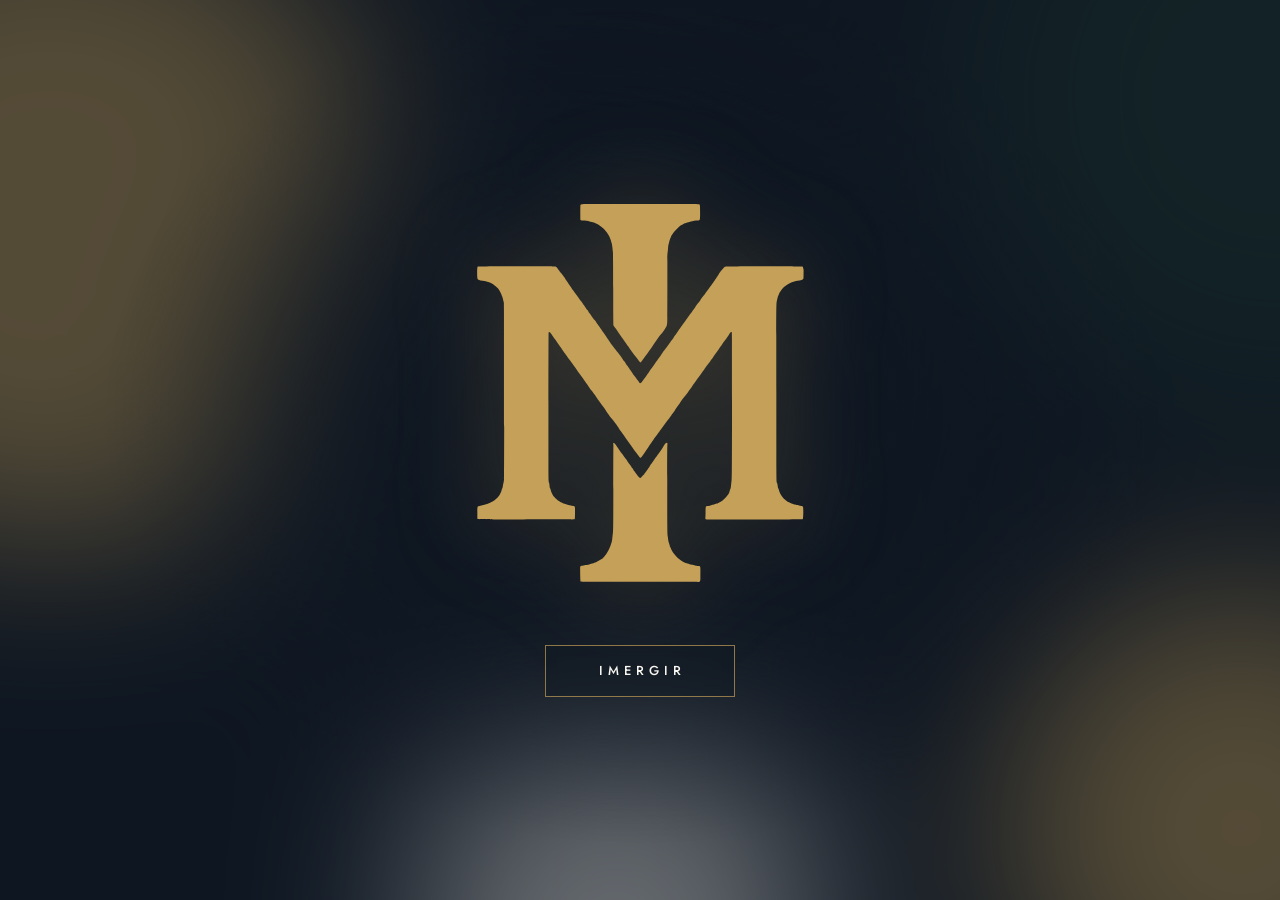
<file: index.html>
<!DOCTYPE html>
<html lang="pt">
<head>
  <meta charset="UTF-8">
  <meta name="viewport" content="width=device-width, initial-scale=1.0">
  <title>Isaías Miguel</title>
  <meta name="description" content="Isaías Miguel — Construir para além do tempo.">
  <meta name="theme-color" content="#0F1722">
  <link rel="icon" href="assets/monograma.svg" type="image/svg+xml">

  <link rel="preconnect" href="https://fonts.googleapis.com">
  <link rel="preconnect" href="https://fonts.gstatic.com" crossorigin>
  <link rel="stylesheet" href="https://fonts.googleapis.com/css2?family=Cormorant+Garamond:ital,wght@0,500;0,600;1,500&family=Jost:wght@400;500&display=swap">
  <link rel="stylesheet" href="css/entrada.css">
</head>
<body class="entrada">

  <!-- Fundo: as quatro cores da paleta, desfocadas e escurecidas -->
  <div class="fundo" aria-hidden="true">
    <span class="mancha mancha--ouro"></span>
    <span class="mancha mancha--verde"></span>
    <span class="mancha mancha--creme"></span>
    <span class="mancha mancha--azul"></span>
    <span class="mancha mancha--ouro-2"></span>
  </div>
  <div class="veu" aria-hidden="true"></div>

  <main class="palco">
    <h1 class="monograma">
      <svg viewBox="0 0 1960 2267" role="img" aria-label="Isaías Miguel">
        <path class="monograma-traco" pathLength="1" d="M1307.0 2266.0C1294.1 2265.6 1134.8 2265.2 953.0 2265.1C659.8 2265.0 622.4 2264.8 621.0 2263.4C619.3 2261.7 617.7 2179.8 619.3 2175.1C620.4 2171.7 622.9 2170.1 627.1 2170.0C629.1 2170.0 633.6 2169.1 637.1 2168.0C640.6 2166.8 649.1 2165.3 656.0 2164.5C664.6 2163.6 671.0 2162.2 676.5 2160.2C680.9 2158.6 687.6 2156.7 691.4 2156.1C695.2 2155.4 700.8 2153.6 703.9 2152.1C707.0 2150.5 711.3 2148.7 713.5 2148.0C715.7 2147.3 718.0 2146.3 718.7 2145.8C719.7 2145.0 725.7 2141.6 742.6 2132.4C756.1 2125.0 771.6 2106.4 787.0 2079.0C789.0 2075.4 791.1 2071.6 791.8 2070.5C795.3 2064.4 802.0 2047.5 803.4 2041.1C804.3 2037.1 806.2 2031.1 807.6 2027.9C809.4 2023.4 810.3 2018.9 811.0 2009.3C811.6 2002.2 812.5 1994.2 813.0 1991.5C817.3 1969.8 817.2 1978.5 817.6 1710.0C817.8 1570.0 818.1 1453.0 818.1 1450.0C818.1 1447.0 817.6 1442.3 817.0 1439.7C814.2 1428.9 827.0 1433.2 833.1 1445.2C834.1 1447.2 836.3 1450.4 837.9 1452.2C839.4 1454.0 841.5 1457.1 842.5 1459.0C843.4 1460.9 846.9 1466.0 850.1 1470.2C853.4 1474.4 857.6 1480.7 859.5 1484.0C861.4 1487.4 865.6 1493.1 868.7 1496.8C871.9 1500.5 875.9 1505.5 877.6 1508.0C884.0 1517.4 892.0 1528.6 894.3 1531.5C895.6 1533.2 899.6 1538.8 903.1 1544.0C906.6 1549.2 912.1 1556.8 915.3 1560.8C918.5 1564.8 921.8 1569.7 922.7 1571.8C923.5 1573.8 927.3 1579.3 931.0 1584.0C934.7 1588.7 938.4 1594.1 939.3 1596.1C940.1 1598.0 942.1 1601.2 943.7 1603.1C945.4 1605.0 949.8 1610.6 953.6 1615.6C960.0 1624.0 967.7 1633.6 973.4 1640.2C977.1 1644.5 981.4 1644.1 985.9 1638.9C987.9 1636.6 992.5 1631.4 996.2 1627.4C1000.0 1623.4 1003.0 1619.7 1003.0 1619.2C1003.0 1618.8 1006.2 1614.6 1010.1 1610.0C1014.0 1605.4 1017.9 1600.2 1018.7 1598.6C1021.1 1593.9 1027.1 1584.9 1030.2 1581.2C1031.7 1579.4 1033.9 1576.0 1035.1 1573.7C1036.3 1571.4 1040.1 1565.7 1043.5 1561.0C1046.9 1556.3 1051.8 1549.3 1054.4 1545.5C1056.9 1541.7 1060.2 1536.8 1061.7 1534.7C1063.3 1532.5 1065.8 1528.9 1067.4 1526.7C1069.0 1524.4 1072.2 1520.2 1074.6 1517.4C1076.9 1514.7 1080.2 1510.1 1081.9 1507.2C1083.6 1504.4 1088.0 1498.1 1091.8 1493.3C1100.4 1482.4 1110.6 1467.6 1114.3 1460.7C1115.8 1457.8 1117.8 1454.4 1118.8 1453.0C1119.8 1451.6 1122.1 1447.8 1123.9 1444.5C1132.1 1429.1 1145.1 1426.7 1142.1 1441.1C1141.1 1446.3 1140.8 1484.2 1141.0 1639.5C1141.3 1953.7 1141.4 1971.8 1144.5 1995.5C1145.3 2001.5 1146.4 2010.5 1146.9 2015.5C1147.6 2022.0 1148.7 2026.3 1150.9 2031.0C1152.6 2034.6 1154.4 2040.9 1155.1 2045.0C1155.8 2050.0 1157.3 2054.5 1159.5 2058.5C1161.3 2061.8 1163.1 2065.9 1163.5 2067.7C1163.8 2069.4 1165.4 2072.7 1167.0 2074.9C1168.6 2077.1 1170.6 2080.5 1171.4 2082.4C1174.9 2090.9 1196.6 2115.9 1210.0 2127.0C1227.5 2141.4 1249.8 2154.0 1262.3 2156.4C1266.2 2157.2 1272.0 2159.0 1275.0 2160.3C1278.1 2161.8 1284.3 2163.3 1289.3 2163.9C1294.1 2164.6 1302.6 2166.4 1308.3 2168.1C1313.9 2169.7 1321.9 2171.3 1326.0 2171.6C1341.4 2172.7 1340.1 2168.3 1339.8 2220.2C1339.4 2272.8 1343.5 2267.1 1307.0 2266.0ZM1386.3 1892.2C1371.5 1891.9 1367.9 1890.1 1369.5 1884.0C1369.9 1882.6 1370.5 1867.0 1370.8 1849.3C1371.6 1811.3 1370.9 1813.4 1382.9 1811.9C1386.9 1811.4 1394.6 1809.7 1400.0 1808.0C1405.4 1806.3 1412.5 1804.5 1415.7 1803.9C1418.8 1803.3 1424.4 1801.5 1427.9 1799.9C1431.4 1798.3 1436.1 1796.7 1438.2 1796.4C1440.3 1796.0 1444.5 1794.3 1447.5 1792.5C1450.5 1790.6 1454.4 1788.7 1456.2 1788.1C1475.8 1781.6 1512.5 1741.5 1514.6 1724.3C1515.0 1721.6 1516.8 1715.9 1518.8 1711.5C1521.8 1704.6 1522.4 1702.1 1523.1 1692.0C1523.5 1685.7 1524.6 1678.0 1525.4 1675.0C1529.6 1660.2 1529.5 1666.3 1529.5 1209.4C1529.5 839.6 1529.3 771.0 1528.1 769.7C1523.8 764.4 1519.9 768.1 1508.0 788.4C1506.6 790.8 1504.2 794.2 1502.7 796.0C1501.2 797.8 1499.0 801.0 1497.9 803.1C1496.9 805.3 1493.3 810.1 1490.0 813.9C1486.8 817.7 1481.5 824.8 1478.4 829.6C1475.2 834.5 1471.4 840.1 1470.0 842.0C1468.6 843.9 1464.0 850.0 1459.9 855.4C1455.8 860.8 1451.6 867.0 1450.5 869.0C1448.6 872.6 1441.5 882.6 1428.1 900.8C1424.5 905.6 1419.0 913.5 1415.9 918.5C1412.7 923.5 1408.7 929.3 1407.0 931.5C1405.4 933.7 1401.8 938.6 1399.0 942.5C1393.0 950.8 1389.0 956.1 1381.5 965.5C1378.5 969.4 1374.8 974.4 1373.2 976.8C1371.7 979.2 1367.8 984.8 1364.5 989.2C1361.2 993.7 1355.3 1001.9 1351.5 1007.5C1347.7 1013.1 1343.0 1019.7 1341.2 1022.1C1339.4 1024.5 1332.9 1033.4 1326.7 1041.9C1320.6 1050.4 1312.8 1060.9 1309.4 1065.4C1302.9 1074.1 1295.2 1085.3 1290.6 1092.8C1289.1 1095.4 1284.7 1101.5 1281.0 1106.5C1277.3 1111.4 1271.5 1119.5 1268.2 1124.5C1264.8 1129.5 1259.3 1136.9 1256.0 1141.0C1252.7 1145.1 1247.9 1151.4 1245.3 1155.0C1242.7 1158.6 1237.9 1164.7 1234.5 1168.5C1228.8 1175.2 1224.9 1180.7 1217.7 1192.7C1214.7 1197.6 1204.3 1212.3 1194.4 1225.5C1192.0 1228.8 1188.6 1234.0 1187.0 1237.0C1185.3 1240.0 1181.7 1245.2 1178.9 1248.5C1176.1 1251.8 1172.9 1256.3 1171.8 1258.5C1170.7 1260.7 1167.2 1265.8 1164.1 1269.8C1161.0 1273.8 1157.1 1279.3 1155.4 1281.9C1153.8 1284.6 1150.6 1288.9 1148.4 1291.6C1143.8 1297.1 1135.1 1308.6 1127.0 1319.9C1124.0 1324.1 1118.6 1331.3 1115.0 1336.0C1111.4 1340.7 1107.3 1346.3 1105.8 1348.6C1104.4 1350.9 1099.2 1357.8 1094.3 1364.0C1089.5 1370.2 1084.3 1377.2 1082.8 1379.6C1079.7 1384.5 1074.5 1391.4 1067.0 1400.5C1064.3 1403.8 1060.7 1409.1 1059.0 1412.2C1057.3 1415.4 1055.5 1418.2 1055.0 1418.5C1053.8 1419.2 1035.0 1447.1 1028.4 1458.0C1026.8 1460.5 1024.2 1464.3 1022.4 1466.5C1020.7 1468.7 1014.7 1477.2 1009.1 1485.5C978.6 1530.6 982.5 1528.8 965.2 1505.6C959.8 1498.4 952.7 1488.9 949.5 1484.6C943.0 1476.1 935.9 1466.1 926.6 1452.2C923.3 1447.4 919.4 1442.1 918.0 1440.4C916.5 1438.7 912.8 1433.5 909.6 1428.9C906.5 1424.3 902.1 1418.2 899.9 1415.5C895.7 1410.3 883.7 1392.9 876.0 1381.0C873.5 1377.2 867.6 1369.0 862.9 1362.8C858.2 1356.6 853.0 1349.2 851.4 1346.3C847.1 1338.7 837.4 1324.9 827.4 1312.3C822.5 1306.2 814.7 1296.1 810.0 1290.0C805.3 1283.8 798.6 1275.3 795.0 1271.1C791.4 1266.9 786.7 1260.6 784.5 1257.2C772.9 1239.0 770.2 1234.8 765.0 1227.0C755.0 1211.9 744.7 1197.7 738.3 1189.8C734.8 1185.5 729.4 1178.3 726.2 1173.7C723.1 1169.2 719.3 1163.7 717.7 1161.5C716.2 1159.3 712.9 1154.3 710.3 1150.5C707.8 1146.7 704.3 1141.9 702.6 1139.8C700.9 1137.8 697.5 1133.1 695.0 1129.4C692.5 1125.7 688.9 1120.9 686.9 1118.6C683.4 1114.7 679.5 1109.2 665.2 1088.0C661.7 1082.8 658.0 1077.6 656.9 1076.5C655.9 1075.4 651.6 1069.4 647.3 1063.3C638.1 1050.3 625.1 1032.0 619.7 1024.7C617.6 1021.8 614.2 1017.0 612.2 1014.0C610.1 1011.0 606.0 1005.1 602.9 1001.0C599.9 996.9 595.0 989.7 592.0 985.0C586.7 976.7 560.2 940.7 548.8 926.2C545.7 922.2 541.0 915.9 538.6 912.2C531.5 901.7 530.9 900.8 526.5 895.0C524.2 892.0 516.5 881.0 509.5 870.5C502.5 860.0 494.6 848.8 492.0 845.5C489.4 842.2 485.5 836.7 483.4 833.4C476.5 822.5 471.8 815.6 466.5 809.0C463.7 805.4 458.4 798.0 454.7 792.5C438.7 768.6 432.6 763.4 429.4 771.3C428.9 772.6 428.5 951.8 428.5 1207.0C428.5 1660.6 428.4 1654.9 432.6 1671.5C433.5 1674.8 434.5 1682.5 435.0 1688.5C435.9 1700.5 436.3 1701.8 439.7 1707.1C441.1 1709.2 442.3 1713.0 442.7 1716.1C443.6 1724.5 456.8 1750.5 462.9 1756.0C463.9 1756.8 466.6 1759.9 469.0 1762.9C474.9 1770.1 497.1 1786.5 502.9 1788.0C505.4 1788.6 509.9 1790.7 513.0 1792.6C516.0 1794.5 519.2 1796.0 520.0 1796.0C520.8 1796.0 525.3 1797.6 530.0 1799.5C534.7 1801.5 542.5 1803.7 547.5 1804.5C552.5 1805.3 559.5 1807.0 563.1 1808.4C566.6 1809.7 572.6 1811.1 576.4 1811.5C588.8 1812.9 588.2 1810.8 587.8 1852.5C587.5 1884.6 587.3 1888.2 585.7 1889.8C583.9 1891.5 576.4 1891.8 551.0 1891.2C548.0 1891.2 424.3 1891.3 276.2 1891.6C6.9 1892.0 6.9 1892.0 4.5 1889.6C2.0 1887.1 2.0 1887.1 2.0 1854.0C2.0 1812.4 1.7 1813.4 14.9 1811.0C18.4 1810.4 23.4 1809.0 26.1 1808.0C28.7 1806.9 34.7 1805.4 39.3 1804.6C49.3 1802.9 72.8 1795.2 79.1 1791.5C81.5 1790.2 85.1 1788.5 86.9 1787.9C93.4 1785.7 111.3 1772.0 123.8 1759.8C130.1 1753.6 136.8 1743.8 139.7 1736.7C141.1 1733.3 143.0 1729.1 144.1 1727.4C145.1 1725.7 146.5 1721.9 147.1 1718.9C147.7 1715.9 149.5 1710.5 151.1 1706.9C153.0 1702.5 154.3 1697.1 155.0 1690.9C155.6 1685.7 157.2 1677.9 158.6 1673.5C160.5 1667.4 161.4 1661.8 162.1 1650.0C163.9 1620.2 162.7 598.6 160.9 591.5C160.0 588.2 157.9 579.6 156.2 572.4C154.5 565.1 152.3 557.5 151.2 555.4C150.1 553.2 148.7 549.5 148.0 547.0C146.6 541.8 138.7 524.9 135.5 520.5C134.4 518.9 132.2 515.4 130.8 512.9C124.9 502.7 101.9 483.6 85.5 475.2C82.2 473.6 78.1 471.5 76.4 470.6C74.7 469.7 70.6 468.5 67.4 467.9C64.1 467.3 57.7 465.5 53.0 464.0C48.1 462.4 39.9 460.7 34.0 460.0C14.0 457.9 5.9 455.1 3.5 449.7C-0.2 441.0 -0.2 380.8 3.5 375.7C5.1 373.5 467.2 373.0 471.4 375.2C475.4 377.3 479.5 381.3 483.5 387.0C485.7 390.2 491.1 397.2 495.4 402.6C499.8 408.0 505.0 414.7 506.9 417.5C508.9 420.4 512.9 425.5 515.8 428.9C518.6 432.3 521.7 436.5 522.6 438.3C523.6 440.1 527.3 445.8 531.0 451.0C534.7 456.2 538.9 462.8 540.4 465.5C544.0 472.3 556.2 489.7 559.4 492.7C560.8 494.0 562.9 496.8 564.0 499.0C566.8 504.4 577.5 519.7 581.5 524.0C583.3 525.9 585.8 529.5 587.0 532.0C588.3 534.5 591.6 539.2 594.5 542.5C597.4 545.8 601.4 551.2 603.5 554.4C607.1 560.3 614.6 570.3 625.8 584.8C628.9 588.8 632.7 594.1 634.1 596.6C635.6 599.1 637.9 602.3 639.2 603.8C640.6 605.3 644.4 610.5 647.6 615.5C653.5 624.6 657.2 629.7 662.3 635.9C663.9 637.8 666.0 641.1 667.0 643.4C668.0 645.7 671.7 651.1 675.2 655.5C678.7 659.9 682.9 665.6 684.6 668.2C688.4 674.4 698.9 688.3 706.8 697.7C710.2 701.8 714.0 707.0 715.2 709.3C716.3 711.6 718.4 714.9 719.9 716.6C723.0 720.2 727.3 726.3 735.1 738.0C738.2 742.7 741.4 747.1 742.4 747.9C743.3 748.6 746.1 752.8 748.7 757.1C751.3 761.5 755.1 767.0 757.1 769.5C760.7 773.9 774.4 793.6 778.4 800.3C779.5 802.1 783.4 807.8 787.0 813.0C790.7 818.2 795.1 825.0 796.9 828.0C800.8 834.6 814.4 852.9 825.2 866.1C847.2 892.8 857.1 905.5 859.0 909.0C859.7 910.3 863.4 915.6 867.2 920.8C871.0 925.9 874.5 931.1 875.0 932.3C875.4 933.5 879.0 938.5 883.0 943.5C886.9 948.4 890.6 953.3 891.2 954.5C893.1 958.0 901.1 969.9 902.1 970.5C902.6 970.9 906.8 976.8 911.4 983.8C916.1 990.8 921.5 998.8 923.5 1001.5C925.5 1004.2 928.3 1008.3 929.7 1010.5C937.0 1021.6 940.7 1026.9 944.3 1031.0C946.4 1033.4 950.2 1038.6 952.8 1042.5C955.3 1046.3 960.2 1052.9 963.6 1057.0C967.0 1061.1 970.7 1066.4 971.9 1068.7C977.0 1078.9 981.7 1077.7 991.6 1063.5C994.3 1059.7 998.3 1054.2 1000.5 1051.3C1008.6 1040.9 1032.9 1006.0 1035.4 1001.2C1037.3 997.6 1048.1 982.6 1058.3 969.5C1061.8 965.1 1067.7 956.7 1071.4 950.8C1075.2 944.8 1078.7 940.0 1079.1 940.0C1079.6 940.0 1081.1 937.9 1082.6 935.2C1085.0 931.1 1092.9 920.0 1102.0 908.0C1103.5 906.1 1105.5 902.9 1106.5 901.0C1107.5 899.1 1109.7 895.7 1111.5 893.5C1113.3 891.3 1116.0 887.5 1117.5 885.0C1119.1 882.5 1122.3 878.3 1124.7 875.6C1127.2 872.8 1130.0 868.9 1131.1 866.9C1132.1 864.8 1135.6 860.4 1138.7 856.9C1144.7 850.5 1146.6 847.9 1156.7 832.7C1159.9 827.9 1165.8 819.6 1169.8 814.2C1173.9 808.9 1178.2 802.5 1179.5 800.0C1180.7 797.5 1184.1 792.6 1187.0 789.0C1189.9 785.4 1193.0 780.9 1194.0 778.9C1195.0 777.0 1198.9 771.6 1202.5 766.9C1206.2 762.3 1210.0 756.6 1211.0 754.4C1212.0 752.1 1213.3 749.9 1213.9 749.5C1214.5 749.2 1217.3 745.6 1220.0 741.7C1222.8 737.7 1227.1 731.7 1229.8 728.4C1232.4 725.0 1236.7 719.1 1239.3 715.4C1242.0 711.6 1246.9 704.7 1250.3 700.1C1258.1 689.5 1268.5 674.6 1274.6 665.5C1277.2 661.6 1281.4 656.0 1284.0 653.0C1286.6 650.0 1289.5 645.9 1290.5 644.0C1291.4 642.1 1294.8 637.4 1298.0 633.5C1301.1 629.6 1306.0 622.9 1308.8 618.5C1314.9 608.9 1316.7 606.3 1326.5 594.0C1330.7 588.8 1336.1 581.6 1338.6 578.0C1345.9 567.4 1349.5 562.4 1358.2 550.8C1362.8 544.8 1368.0 537.5 1369.8 534.7C1371.6 531.8 1375.6 526.4 1378.8 522.5C1382.0 518.6 1386.1 513.5 1387.8 511.0C1391.1 506.4 1397.0 498.4 1407.5 484.0C1410.8 479.5 1414.8 473.9 1416.5 471.4C1418.2 469.0 1422.5 462.8 1426.1 457.7C1429.8 452.7 1433.7 446.5 1434.9 444.2C1436.1 441.8 1439.4 436.6 1442.3 432.7C1445.1 428.7 1449.0 422.7 1450.9 419.4C1457.0 408.8 1479.5 381.7 1486.3 376.6C1489.4 374.3 1849.2 373.0 1911.0 375.1C1928.3 375.7 1938.7 375.6 1943.3 374.9C1951.7 373.6 1954.6 374.9 1955.5 380.7C1955.9 382.8 1956.8 386.6 1957.7 389.2C1958.5 391.8 1959.1 395.4 1959.0 397.2C1959.0 399.0 1958.8 411.3 1958.6 424.4C1958.4 448.3 1958.4 448.3 1955.2 450.9C1950.4 455.0 1936.4 459.1 1923.9 460.1C1918.0 460.6 1911.2 461.7 1908.8 462.6C1906.4 463.5 1901.3 465.1 1897.5 466.2C1887.9 469.0 1863.6 481.1 1857.5 486.1C1854.8 488.3 1851.3 490.8 1849.7 491.7C1839.0 497.2 1815.7 526.3 1811.4 539.5C1810.5 542.2 1808.5 547.0 1806.9 550.1C1805.4 553.1 1803.9 557.4 1803.5 559.6C1803.1 561.7 1801.5 568.7 1799.9 575.0C1794.5 596.4 1794.7 572.5 1795.3 1127.5C1795.9 1666.0 1795.8 1658.9 1800.1 1673.3C1801.2 1677.1 1802.6 1684.1 1803.1 1688.8C1804.3 1699.6 1804.8 1701.4 1807.5 1707.0C1808.7 1709.5 1810.3 1713.9 1810.9 1716.7C1814.3 1733.1 1832.5 1761.4 1846.5 1772.1C1849.2 1774.3 1854.2 1778.2 1857.5 1781.0C1860.8 1783.7 1865.1 1786.4 1867.0 1787.1C1868.9 1787.7 1873.4 1789.9 1877.0 1792.0C1880.6 1794.1 1885.0 1796.1 1886.9 1796.5C1888.7 1796.9 1892.8 1798.3 1895.9 1799.7C1899.0 1801.1 1906.5 1803.1 1912.5 1804.2C1918.5 1805.2 1927.5 1807.2 1932.5 1808.5C1937.5 1809.9 1942.8 1811.0 1944.3 1811.0C1949.2 1811.0 1954.0 1813.7 1955.4 1817.2C1958.1 1823.7 1957.1 1886.4 1954.2 1889.2C1951.9 1891.5 1951.9 1891.5 1701.2 1891.7C1563.3 1891.9 1439.0 1892.1 1425.0 1892.2C1411.0 1892.4 1393.6 1892.4 1386.3 1892.2ZM979.0 949.3C976.5 948.4 973.9 945.7 970.4 940.5C965.9 933.7 960.7 926.7 953.5 917.8C942.9 904.6 920.9 874.9 915.4 866.6C913.6 863.8 909.6 857.9 906.5 853.5C903.4 849.1 897.5 840.5 893.4 834.5C883.3 819.4 873.6 805.8 866.7 796.9C860.4 788.8 851.7 776.2 841.2 760.2C837.5 754.5 831.2 745.6 827.3 740.5C823.3 735.4 819.5 729.9 818.8 728.3C817.8 726.1 817.4 678.8 816.9 511.5C816.5 361.2 816.0 295.0 815.2 289.0C814.6 284.3 813.1 271.7 812.0 261.0C810.5 247.3 809.2 239.4 807.5 234.5C806.1 230.7 804.3 224.4 803.5 220.7C802.6 217.0 800.7 211.1 799.1 207.7C797.5 204.3 795.9 200.4 795.5 199.0C794.6 195.7 788.2 184.8 780.1 172.5C759.8 141.7 722.0 115.1 688.5 107.9C683.5 106.8 677.5 105.3 675.0 104.5C667.2 102.0 645.5 99.0 635.2 99.0C624.6 99.0 620.1 97.0 619.9 92.3C619.3 78.7 619.6 7.0 620.4 5.5C622.1 1.8 624.3 1.1 634.0 0.9C656.4 0.4 1313.2 0.8 1320.5 1.3C1324.9 1.6 1329.3 1.9 1330.3 1.9C1337.6 2.3 1338.0 4.5 1338.0 50.0C1338.0 100.5 1338.5 99.0 1322.8 99.0C1313.2 99.0 1291.4 102.6 1283.5 105.4C1279.7 106.8 1275.4 108.0 1274.1 108.0C1272.8 108.0 1267.2 109.5 1261.6 111.4C1256.0 113.3 1249.5 115.4 1247.0 116.0C1244.5 116.6 1240.5 118.4 1238.0 119.8C1235.5 121.3 1231.8 123.2 1229.7 124.2C1209.8 133.3 1169.3 177.9 1162.9 197.8C1162.3 199.8 1160.3 204.7 1158.5 208.5C1156.7 212.3 1154.8 218.5 1154.1 222.2C1153.5 225.9 1151.6 233.2 1150.0 238.4C1147.6 246.2 1146.9 251.1 1146.0 264.3C1145.5 273.2 1144.6 282.0 1144.1 283.8C1142.9 288.0 1140.7 322.7 1141.5 324.0C1142.3 325.3 1142.3 641.0 1141.5 685.0C1140.7 728.9 1140.6 729.0 1127.0 749.0C1125.4 751.5 1121.2 757.7 1117.8 762.8C1114.4 767.9 1108.6 775.4 1104.9 779.4C1096.1 789.2 1085.0 803.9 1073.5 821.3C1068.3 829.1 1061.4 839.3 1058.3 843.9C1055.1 848.5 1051.5 854.0 1050.3 856.2C1049.1 858.3 1046.0 862.8 1043.3 866.2C1040.7 869.6 1036.9 874.7 1035.0 877.5C1033.1 880.4 1029.0 886.5 1025.9 891.1C1018.8 901.7 1005.9 919.1 1000.8 925.0C998.7 927.5 995.9 931.1 994.7 933.1C987.6 944.8 982.9 950.4 980.8 949.9C980.6 949.9 979.8 949.6 979.0 949.3Z"/>
        <path class="monograma-corpo" d="M1307.0 2266.0C1294.1 2265.6 1134.8 2265.2 953.0 2265.1C659.8 2265.0 622.4 2264.8 621.0 2263.4C619.3 2261.7 617.7 2179.8 619.3 2175.1C620.4 2171.7 622.9 2170.1 627.1 2170.0C629.1 2170.0 633.6 2169.1 637.1 2168.0C640.6 2166.8 649.1 2165.3 656.0 2164.5C664.6 2163.6 671.0 2162.2 676.5 2160.2C680.9 2158.6 687.6 2156.7 691.4 2156.1C695.2 2155.4 700.8 2153.6 703.9 2152.1C707.0 2150.5 711.3 2148.7 713.5 2148.0C715.7 2147.3 718.0 2146.3 718.7 2145.8C719.7 2145.0 725.7 2141.6 742.6 2132.4C756.1 2125.0 771.6 2106.4 787.0 2079.0C789.0 2075.4 791.1 2071.6 791.8 2070.5C795.3 2064.4 802.0 2047.5 803.4 2041.1C804.3 2037.1 806.2 2031.1 807.6 2027.9C809.4 2023.4 810.3 2018.9 811.0 2009.3C811.6 2002.2 812.5 1994.2 813.0 1991.5C817.3 1969.8 817.2 1978.5 817.6 1710.0C817.8 1570.0 818.1 1453.0 818.1 1450.0C818.1 1447.0 817.6 1442.3 817.0 1439.7C814.2 1428.9 827.0 1433.2 833.1 1445.2C834.1 1447.2 836.3 1450.4 837.9 1452.2C839.4 1454.0 841.5 1457.1 842.5 1459.0C843.4 1460.9 846.9 1466.0 850.1 1470.2C853.4 1474.4 857.6 1480.7 859.5 1484.0C861.4 1487.4 865.6 1493.1 868.7 1496.8C871.9 1500.5 875.9 1505.5 877.6 1508.0C884.0 1517.4 892.0 1528.6 894.3 1531.5C895.6 1533.2 899.6 1538.8 903.1 1544.0C906.6 1549.2 912.1 1556.8 915.3 1560.8C918.5 1564.8 921.8 1569.7 922.7 1571.8C923.5 1573.8 927.3 1579.3 931.0 1584.0C934.7 1588.7 938.4 1594.1 939.3 1596.1C940.1 1598.0 942.1 1601.2 943.7 1603.1C945.4 1605.0 949.8 1610.6 953.6 1615.6C960.0 1624.0 967.7 1633.6 973.4 1640.2C977.1 1644.5 981.4 1644.1 985.9 1638.9C987.9 1636.6 992.5 1631.4 996.2 1627.4C1000.0 1623.4 1003.0 1619.7 1003.0 1619.2C1003.0 1618.8 1006.2 1614.6 1010.1 1610.0C1014.0 1605.4 1017.9 1600.2 1018.7 1598.6C1021.1 1593.9 1027.1 1584.9 1030.2 1581.2C1031.7 1579.4 1033.9 1576.0 1035.1 1573.7C1036.3 1571.4 1040.1 1565.7 1043.5 1561.0C1046.9 1556.3 1051.8 1549.3 1054.4 1545.5C1056.9 1541.7 1060.2 1536.8 1061.7 1534.7C1063.3 1532.5 1065.8 1528.9 1067.4 1526.7C1069.0 1524.4 1072.2 1520.2 1074.6 1517.4C1076.9 1514.7 1080.2 1510.1 1081.9 1507.2C1083.6 1504.4 1088.0 1498.1 1091.8 1493.3C1100.4 1482.4 1110.6 1467.6 1114.3 1460.7C1115.8 1457.8 1117.8 1454.4 1118.8 1453.0C1119.8 1451.6 1122.1 1447.8 1123.9 1444.5C1132.1 1429.1 1145.1 1426.7 1142.1 1441.1C1141.1 1446.3 1140.8 1484.2 1141.0 1639.5C1141.3 1953.7 1141.4 1971.8 1144.5 1995.5C1145.3 2001.5 1146.4 2010.5 1146.9 2015.5C1147.6 2022.0 1148.7 2026.3 1150.9 2031.0C1152.6 2034.6 1154.4 2040.9 1155.1 2045.0C1155.8 2050.0 1157.3 2054.5 1159.5 2058.5C1161.3 2061.8 1163.1 2065.9 1163.5 2067.7C1163.8 2069.4 1165.4 2072.7 1167.0 2074.9C1168.6 2077.1 1170.6 2080.5 1171.4 2082.4C1174.9 2090.9 1196.6 2115.9 1210.0 2127.0C1227.5 2141.4 1249.8 2154.0 1262.3 2156.4C1266.2 2157.2 1272.0 2159.0 1275.0 2160.3C1278.1 2161.8 1284.3 2163.3 1289.3 2163.9C1294.1 2164.6 1302.6 2166.4 1308.3 2168.1C1313.9 2169.7 1321.9 2171.3 1326.0 2171.6C1341.4 2172.7 1340.1 2168.3 1339.8 2220.2C1339.4 2272.8 1343.5 2267.1 1307.0 2266.0ZM1386.3 1892.2C1371.5 1891.9 1367.9 1890.1 1369.5 1884.0C1369.9 1882.6 1370.5 1867.0 1370.8 1849.3C1371.6 1811.3 1370.9 1813.4 1382.9 1811.9C1386.9 1811.4 1394.6 1809.7 1400.0 1808.0C1405.4 1806.3 1412.5 1804.5 1415.7 1803.9C1418.8 1803.3 1424.4 1801.5 1427.9 1799.9C1431.4 1798.3 1436.1 1796.7 1438.2 1796.4C1440.3 1796.0 1444.5 1794.3 1447.5 1792.5C1450.5 1790.6 1454.4 1788.7 1456.2 1788.1C1475.8 1781.6 1512.5 1741.5 1514.6 1724.3C1515.0 1721.6 1516.8 1715.9 1518.8 1711.5C1521.8 1704.6 1522.4 1702.1 1523.1 1692.0C1523.5 1685.7 1524.6 1678.0 1525.4 1675.0C1529.6 1660.2 1529.5 1666.3 1529.5 1209.4C1529.5 839.6 1529.3 771.0 1528.1 769.7C1523.8 764.4 1519.9 768.1 1508.0 788.4C1506.6 790.8 1504.2 794.2 1502.7 796.0C1501.2 797.8 1499.0 801.0 1497.9 803.1C1496.9 805.3 1493.3 810.1 1490.0 813.9C1486.8 817.7 1481.5 824.8 1478.4 829.6C1475.2 834.5 1471.4 840.1 1470.0 842.0C1468.6 843.9 1464.0 850.0 1459.9 855.4C1455.8 860.8 1451.6 867.0 1450.5 869.0C1448.6 872.6 1441.5 882.6 1428.1 900.8C1424.5 905.6 1419.0 913.5 1415.9 918.5C1412.7 923.5 1408.7 929.3 1407.0 931.5C1405.4 933.7 1401.8 938.6 1399.0 942.5C1393.0 950.8 1389.0 956.1 1381.5 965.5C1378.5 969.4 1374.8 974.4 1373.2 976.8C1371.7 979.2 1367.8 984.8 1364.5 989.2C1361.2 993.7 1355.3 1001.9 1351.5 1007.5C1347.7 1013.1 1343.0 1019.7 1341.2 1022.1C1339.4 1024.5 1332.9 1033.4 1326.7 1041.9C1320.6 1050.4 1312.8 1060.9 1309.4 1065.4C1302.9 1074.1 1295.2 1085.3 1290.6 1092.8C1289.1 1095.4 1284.7 1101.5 1281.0 1106.5C1277.3 1111.4 1271.5 1119.5 1268.2 1124.5C1264.8 1129.5 1259.3 1136.9 1256.0 1141.0C1252.7 1145.1 1247.9 1151.4 1245.3 1155.0C1242.7 1158.6 1237.9 1164.7 1234.5 1168.5C1228.8 1175.2 1224.9 1180.7 1217.7 1192.7C1214.7 1197.6 1204.3 1212.3 1194.4 1225.5C1192.0 1228.8 1188.6 1234.0 1187.0 1237.0C1185.3 1240.0 1181.7 1245.2 1178.9 1248.5C1176.1 1251.8 1172.9 1256.3 1171.8 1258.5C1170.7 1260.7 1167.2 1265.8 1164.1 1269.8C1161.0 1273.8 1157.1 1279.3 1155.4 1281.9C1153.8 1284.6 1150.6 1288.9 1148.4 1291.6C1143.8 1297.1 1135.1 1308.6 1127.0 1319.9C1124.0 1324.1 1118.6 1331.3 1115.0 1336.0C1111.4 1340.7 1107.3 1346.3 1105.8 1348.6C1104.4 1350.9 1099.2 1357.8 1094.3 1364.0C1089.5 1370.2 1084.3 1377.2 1082.8 1379.6C1079.7 1384.5 1074.5 1391.4 1067.0 1400.5C1064.3 1403.8 1060.7 1409.1 1059.0 1412.2C1057.3 1415.4 1055.5 1418.2 1055.0 1418.5C1053.8 1419.2 1035.0 1447.1 1028.4 1458.0C1026.8 1460.5 1024.2 1464.3 1022.4 1466.5C1020.7 1468.7 1014.7 1477.2 1009.1 1485.5C978.6 1530.6 982.5 1528.8 965.2 1505.6C959.8 1498.4 952.7 1488.9 949.5 1484.6C943.0 1476.1 935.9 1466.1 926.6 1452.2C923.3 1447.4 919.4 1442.1 918.0 1440.4C916.5 1438.7 912.8 1433.5 909.6 1428.9C906.5 1424.3 902.1 1418.2 899.9 1415.5C895.7 1410.3 883.7 1392.9 876.0 1381.0C873.5 1377.2 867.6 1369.0 862.9 1362.8C858.2 1356.6 853.0 1349.2 851.4 1346.3C847.1 1338.7 837.4 1324.9 827.4 1312.3C822.5 1306.2 814.7 1296.1 810.0 1290.0C805.3 1283.8 798.6 1275.3 795.0 1271.1C791.4 1266.9 786.7 1260.6 784.5 1257.2C772.9 1239.0 770.2 1234.8 765.0 1227.0C755.0 1211.9 744.7 1197.7 738.3 1189.8C734.8 1185.5 729.4 1178.3 726.2 1173.7C723.1 1169.2 719.3 1163.7 717.7 1161.5C716.2 1159.3 712.9 1154.3 710.3 1150.5C707.8 1146.7 704.3 1141.9 702.6 1139.8C700.9 1137.8 697.5 1133.1 695.0 1129.4C692.5 1125.7 688.9 1120.9 686.9 1118.6C683.4 1114.7 679.5 1109.2 665.2 1088.0C661.7 1082.8 658.0 1077.6 656.9 1076.5C655.9 1075.4 651.6 1069.4 647.3 1063.3C638.1 1050.3 625.1 1032.0 619.7 1024.7C617.6 1021.8 614.2 1017.0 612.2 1014.0C610.1 1011.0 606.0 1005.1 602.9 1001.0C599.9 996.9 595.0 989.7 592.0 985.0C586.7 976.7 560.2 940.7 548.8 926.2C545.7 922.2 541.0 915.9 538.6 912.2C531.5 901.7 530.9 900.8 526.5 895.0C524.2 892.0 516.5 881.0 509.5 870.5C502.5 860.0 494.6 848.8 492.0 845.5C489.4 842.2 485.5 836.7 483.4 833.4C476.5 822.5 471.8 815.6 466.5 809.0C463.7 805.4 458.4 798.0 454.7 792.5C438.7 768.6 432.6 763.4 429.4 771.3C428.9 772.6 428.5 951.8 428.5 1207.0C428.5 1660.6 428.4 1654.9 432.6 1671.5C433.5 1674.8 434.5 1682.5 435.0 1688.5C435.9 1700.5 436.3 1701.8 439.7 1707.1C441.1 1709.2 442.3 1713.0 442.7 1716.1C443.6 1724.5 456.8 1750.5 462.9 1756.0C463.9 1756.8 466.6 1759.9 469.0 1762.9C474.9 1770.1 497.1 1786.5 502.9 1788.0C505.4 1788.6 509.9 1790.7 513.0 1792.6C516.0 1794.5 519.2 1796.0 520.0 1796.0C520.8 1796.0 525.3 1797.6 530.0 1799.5C534.7 1801.5 542.5 1803.7 547.5 1804.5C552.5 1805.3 559.5 1807.0 563.1 1808.4C566.6 1809.7 572.6 1811.1 576.4 1811.5C588.8 1812.9 588.2 1810.8 587.8 1852.5C587.5 1884.6 587.3 1888.2 585.7 1889.8C583.9 1891.5 576.4 1891.8 551.0 1891.2C548.0 1891.2 424.3 1891.3 276.2 1891.6C6.9 1892.0 6.9 1892.0 4.5 1889.6C2.0 1887.1 2.0 1887.1 2.0 1854.0C2.0 1812.4 1.7 1813.4 14.9 1811.0C18.4 1810.4 23.4 1809.0 26.1 1808.0C28.7 1806.9 34.7 1805.4 39.3 1804.6C49.3 1802.9 72.8 1795.2 79.1 1791.5C81.5 1790.2 85.1 1788.5 86.9 1787.9C93.4 1785.7 111.3 1772.0 123.8 1759.8C130.1 1753.6 136.8 1743.8 139.7 1736.7C141.1 1733.3 143.0 1729.1 144.1 1727.4C145.1 1725.7 146.5 1721.9 147.1 1718.9C147.7 1715.9 149.5 1710.5 151.1 1706.9C153.0 1702.5 154.3 1697.1 155.0 1690.9C155.6 1685.7 157.2 1677.9 158.6 1673.5C160.5 1667.4 161.4 1661.8 162.1 1650.0C163.9 1620.2 162.7 598.6 160.9 591.5C160.0 588.2 157.9 579.6 156.2 572.4C154.5 565.1 152.3 557.5 151.2 555.4C150.1 553.2 148.7 549.5 148.0 547.0C146.6 541.8 138.7 524.9 135.5 520.5C134.4 518.9 132.2 515.4 130.8 512.9C124.9 502.7 101.9 483.6 85.5 475.2C82.2 473.6 78.1 471.5 76.4 470.6C74.7 469.7 70.6 468.5 67.4 467.9C64.1 467.3 57.7 465.5 53.0 464.0C48.1 462.4 39.9 460.7 34.0 460.0C14.0 457.9 5.9 455.1 3.5 449.7C-0.2 441.0 -0.2 380.8 3.5 375.7C5.1 373.5 467.2 373.0 471.4 375.2C475.4 377.3 479.5 381.3 483.5 387.0C485.7 390.2 491.1 397.2 495.4 402.6C499.8 408.0 505.0 414.7 506.9 417.5C508.9 420.4 512.9 425.5 515.8 428.9C518.6 432.3 521.7 436.5 522.6 438.3C523.6 440.1 527.3 445.8 531.0 451.0C534.7 456.2 538.9 462.8 540.4 465.5C544.0 472.3 556.2 489.7 559.4 492.7C560.8 494.0 562.9 496.8 564.0 499.0C566.8 504.4 577.5 519.7 581.5 524.0C583.3 525.9 585.8 529.5 587.0 532.0C588.3 534.5 591.6 539.2 594.5 542.5C597.4 545.8 601.4 551.2 603.5 554.4C607.1 560.3 614.6 570.3 625.8 584.8C628.9 588.8 632.7 594.1 634.1 596.6C635.6 599.1 637.9 602.3 639.2 603.8C640.6 605.3 644.4 610.5 647.6 615.5C653.5 624.6 657.2 629.7 662.3 635.9C663.9 637.8 666.0 641.1 667.0 643.4C668.0 645.7 671.7 651.1 675.2 655.5C678.7 659.9 682.9 665.6 684.6 668.2C688.4 674.4 698.9 688.3 706.8 697.7C710.2 701.8 714.0 707.0 715.2 709.3C716.3 711.6 718.4 714.9 719.9 716.6C723.0 720.2 727.3 726.3 735.1 738.0C738.2 742.7 741.4 747.1 742.4 747.9C743.3 748.6 746.1 752.8 748.7 757.1C751.3 761.5 755.1 767.0 757.1 769.5C760.7 773.9 774.4 793.6 778.4 800.3C779.5 802.1 783.4 807.8 787.0 813.0C790.7 818.2 795.1 825.0 796.9 828.0C800.8 834.6 814.4 852.9 825.2 866.1C847.2 892.8 857.1 905.5 859.0 909.0C859.7 910.3 863.4 915.6 867.2 920.8C871.0 925.9 874.5 931.1 875.0 932.3C875.4 933.5 879.0 938.5 883.0 943.5C886.9 948.4 890.6 953.3 891.2 954.5C893.1 958.0 901.1 969.9 902.1 970.5C902.6 970.9 906.8 976.8 911.4 983.8C916.1 990.8 921.5 998.8 923.5 1001.5C925.5 1004.2 928.3 1008.3 929.7 1010.5C937.0 1021.6 940.7 1026.9 944.3 1031.0C946.4 1033.4 950.2 1038.6 952.8 1042.5C955.3 1046.3 960.2 1052.9 963.6 1057.0C967.0 1061.1 970.7 1066.4 971.9 1068.7C977.0 1078.9 981.7 1077.7 991.6 1063.5C994.3 1059.7 998.3 1054.2 1000.5 1051.3C1008.6 1040.9 1032.9 1006.0 1035.4 1001.2C1037.3 997.6 1048.1 982.6 1058.3 969.5C1061.8 965.1 1067.7 956.7 1071.4 950.8C1075.2 944.8 1078.7 940.0 1079.1 940.0C1079.6 940.0 1081.1 937.9 1082.6 935.2C1085.0 931.1 1092.9 920.0 1102.0 908.0C1103.5 906.1 1105.5 902.9 1106.5 901.0C1107.5 899.1 1109.7 895.7 1111.5 893.5C1113.3 891.3 1116.0 887.5 1117.5 885.0C1119.1 882.5 1122.3 878.3 1124.7 875.6C1127.2 872.8 1130.0 868.9 1131.1 866.9C1132.1 864.8 1135.6 860.4 1138.7 856.9C1144.7 850.5 1146.6 847.9 1156.7 832.7C1159.9 827.9 1165.8 819.6 1169.8 814.2C1173.9 808.9 1178.2 802.5 1179.5 800.0C1180.7 797.5 1184.1 792.6 1187.0 789.0C1189.9 785.4 1193.0 780.9 1194.0 778.9C1195.0 777.0 1198.9 771.6 1202.5 766.9C1206.2 762.3 1210.0 756.6 1211.0 754.4C1212.0 752.1 1213.3 749.9 1213.9 749.5C1214.5 749.2 1217.3 745.6 1220.0 741.7C1222.8 737.7 1227.1 731.7 1229.8 728.4C1232.4 725.0 1236.7 719.1 1239.3 715.4C1242.0 711.6 1246.9 704.7 1250.3 700.1C1258.1 689.5 1268.5 674.6 1274.6 665.5C1277.2 661.6 1281.4 656.0 1284.0 653.0C1286.6 650.0 1289.5 645.9 1290.5 644.0C1291.4 642.1 1294.8 637.4 1298.0 633.5C1301.1 629.6 1306.0 622.9 1308.8 618.5C1314.9 608.9 1316.7 606.3 1326.5 594.0C1330.7 588.8 1336.1 581.6 1338.6 578.0C1345.9 567.4 1349.5 562.4 1358.2 550.8C1362.8 544.8 1368.0 537.5 1369.8 534.7C1371.6 531.8 1375.6 526.4 1378.8 522.5C1382.0 518.6 1386.1 513.5 1387.8 511.0C1391.1 506.4 1397.0 498.4 1407.5 484.0C1410.8 479.5 1414.8 473.9 1416.5 471.4C1418.2 469.0 1422.5 462.8 1426.1 457.7C1429.8 452.7 1433.7 446.5 1434.9 444.2C1436.1 441.8 1439.4 436.6 1442.3 432.7C1445.1 428.7 1449.0 422.7 1450.9 419.4C1457.0 408.8 1479.5 381.7 1486.3 376.6C1489.4 374.3 1849.2 373.0 1911.0 375.1C1928.3 375.7 1938.7 375.6 1943.3 374.9C1951.7 373.6 1954.6 374.9 1955.5 380.7C1955.9 382.8 1956.8 386.6 1957.7 389.2C1958.5 391.8 1959.1 395.4 1959.0 397.2C1959.0 399.0 1958.8 411.3 1958.6 424.4C1958.4 448.3 1958.4 448.3 1955.2 450.9C1950.4 455.0 1936.4 459.1 1923.9 460.1C1918.0 460.6 1911.2 461.7 1908.8 462.6C1906.4 463.5 1901.3 465.1 1897.5 466.2C1887.9 469.0 1863.6 481.1 1857.5 486.1C1854.8 488.3 1851.3 490.8 1849.7 491.7C1839.0 497.2 1815.7 526.3 1811.4 539.5C1810.5 542.2 1808.5 547.0 1806.9 550.1C1805.4 553.1 1803.9 557.4 1803.5 559.6C1803.1 561.7 1801.5 568.7 1799.9 575.0C1794.5 596.4 1794.7 572.5 1795.3 1127.5C1795.9 1666.0 1795.8 1658.9 1800.1 1673.3C1801.2 1677.1 1802.6 1684.1 1803.1 1688.8C1804.3 1699.6 1804.8 1701.4 1807.5 1707.0C1808.7 1709.5 1810.3 1713.9 1810.9 1716.7C1814.3 1733.1 1832.5 1761.4 1846.5 1772.1C1849.2 1774.3 1854.2 1778.2 1857.5 1781.0C1860.8 1783.7 1865.1 1786.4 1867.0 1787.1C1868.9 1787.7 1873.4 1789.9 1877.0 1792.0C1880.6 1794.1 1885.0 1796.1 1886.9 1796.5C1888.7 1796.9 1892.8 1798.3 1895.9 1799.7C1899.0 1801.1 1906.5 1803.1 1912.5 1804.2C1918.5 1805.2 1927.5 1807.2 1932.5 1808.5C1937.5 1809.9 1942.8 1811.0 1944.3 1811.0C1949.2 1811.0 1954.0 1813.7 1955.4 1817.2C1958.1 1823.7 1957.1 1886.4 1954.2 1889.2C1951.9 1891.5 1951.9 1891.5 1701.2 1891.7C1563.3 1891.9 1439.0 1892.1 1425.0 1892.2C1411.0 1892.4 1393.6 1892.4 1386.3 1892.2ZM979.0 949.3C976.5 948.4 973.9 945.7 970.4 940.5C965.9 933.7 960.7 926.7 953.5 917.8C942.9 904.6 920.9 874.9 915.4 866.6C913.6 863.8 909.6 857.9 906.5 853.5C903.4 849.1 897.5 840.5 893.4 834.5C883.3 819.4 873.6 805.8 866.7 796.9C860.4 788.8 851.7 776.2 841.2 760.2C837.5 754.5 831.2 745.6 827.3 740.5C823.3 735.4 819.5 729.9 818.8 728.3C817.8 726.1 817.4 678.8 816.9 511.5C816.5 361.2 816.0 295.0 815.2 289.0C814.6 284.3 813.1 271.7 812.0 261.0C810.5 247.3 809.2 239.4 807.5 234.5C806.1 230.7 804.3 224.4 803.5 220.7C802.6 217.0 800.7 211.1 799.1 207.7C797.5 204.3 795.9 200.4 795.5 199.0C794.6 195.7 788.2 184.8 780.1 172.5C759.8 141.7 722.0 115.1 688.5 107.9C683.5 106.8 677.5 105.3 675.0 104.5C667.2 102.0 645.5 99.0 635.2 99.0C624.6 99.0 620.1 97.0 619.9 92.3C619.3 78.7 619.6 7.0 620.4 5.5C622.1 1.8 624.3 1.1 634.0 0.9C656.4 0.4 1313.2 0.8 1320.5 1.3C1324.9 1.6 1329.3 1.9 1330.3 1.9C1337.6 2.3 1338.0 4.5 1338.0 50.0C1338.0 100.5 1338.5 99.0 1322.8 99.0C1313.2 99.0 1291.4 102.6 1283.5 105.4C1279.7 106.8 1275.4 108.0 1274.1 108.0C1272.8 108.0 1267.2 109.5 1261.6 111.4C1256.0 113.3 1249.5 115.4 1247.0 116.0C1244.5 116.6 1240.5 118.4 1238.0 119.8C1235.5 121.3 1231.8 123.2 1229.7 124.2C1209.8 133.3 1169.3 177.9 1162.9 197.8C1162.3 199.8 1160.3 204.7 1158.5 208.5C1156.7 212.3 1154.8 218.5 1154.1 222.2C1153.5 225.9 1151.6 233.2 1150.0 238.4C1147.6 246.2 1146.9 251.1 1146.0 264.3C1145.5 273.2 1144.6 282.0 1144.1 283.8C1142.9 288.0 1140.7 322.7 1141.5 324.0C1142.3 325.3 1142.3 641.0 1141.5 685.0C1140.7 728.9 1140.6 729.0 1127.0 749.0C1125.4 751.5 1121.2 757.7 1117.8 762.8C1114.4 767.9 1108.6 775.4 1104.9 779.4C1096.1 789.2 1085.0 803.9 1073.5 821.3C1068.3 829.1 1061.4 839.3 1058.3 843.9C1055.1 848.5 1051.5 854.0 1050.3 856.2C1049.1 858.3 1046.0 862.8 1043.3 866.2C1040.7 869.6 1036.9 874.7 1035.0 877.5C1033.1 880.4 1029.0 886.5 1025.9 891.1C1018.8 901.7 1005.9 919.1 1000.8 925.0C998.7 927.5 995.9 931.1 994.7 933.1C987.6 944.8 982.9 950.4 980.8 949.9C980.6 949.9 979.8 949.6 979.0 949.3Z"/>
      </svg>
    </h1>
    <a href="inicio.html" class="imergir">Imergir</a>
  </main>

  <script>
    // Transição suave ao sair: o ecrã escurece antes de abrir a página principal.
    document.querySelector('.imergir').addEventListener('click', function (e) {
      if (window.matchMedia('(prefers-reduced-motion: reduce)').matches) return;
      e.preventDefault();
      var destino = this.href;
      document.body.classList.add('a-sair');
      setTimeout(function () { window.location.href = destino; }, 700);
    });
  </script>
</body>
</html>
</file>
<file: css/entrada.css>
/* =========================================================
   Isaías Miguel — Página de entrada
   Paleta oficial: Azul Meia-Noite #0F1722 · Creme Alabastro #F8F6F0
                   Ouro Champanhe #C5A059 · Verde Inglês #1B362D
   ========================================================= */

:root {
  --azul: #0F1722;
  --creme: #F8F6F0;
  --ouro: #C5A059;
  --verde: #1B362D;

  --fonte-institucional: 'Cormorant Garamond', Georgia, serif;
  --fonte-analitica: 'Jost', system-ui, sans-serif;

  --duracao-monograma: 5s;
}

*, *::before, *::after { box-sizing: border-box; }

html, body { height: 100%; }

body.entrada {
  margin: 0;
  background: var(--azul);
  color: var(--creme);
  font-family: var(--fonte-analitica);
  overflow: hidden;
  -webkit-font-smoothing: antialiased;
}

/* ---------- Fundo: mistura desfocada da paleta ---------- */
.fundo {
  position: fixed;
  inset: -25%;
  filter: blur(90px);
  z-index: 0;
}

.mancha {
  position: absolute;
  border-radius: 50%;
  will-change: transform;
  animation: deriva 26s ease-in-out infinite alternate;
}

.mancha--ouro    { width: 52vmax; height: 52vmax; left: 2%;  top: 8%;  background: var(--ouro); }
.mancha--verde   { width: 50vmax; height: 50vmax; right: 0;  top: 0;   background: var(--verde); animation-duration: 32s; animation-delay: -8s; }
.mancha--creme   { width: 32vmax; height: 32vmax; left: 38%; bottom: 0; background: var(--creme); animation-duration: 29s; animation-delay: -14s; }
.mancha--azul    { width: 50vmax; height: 50vmax; left: 30%; top: 25%; background: var(--azul); animation-duration: 35s; animation-delay: -4s; }
.mancha--ouro-2  { width: 38vmax; height: 38vmax; right: 6%; bottom: 4%; background: var(--ouro); animation-duration: 38s; animation-delay: -20s; }

@keyframes deriva {
  0%   { transform: translate(0, 0) scale(1); }
  50%  { transform: translate(6vw, -4vh) scale(1.08); }
  100% { transform: translate(-5vw, 5vh) scale(0.94); }
}

/* Véu: escurece o conjunto e mais ainda no centro, para destacar o monograma */
.veu {
  position: fixed;
  inset: 0;
  z-index: 1;
  background:
    radial-gradient(ellipse 42% 48% at 50% 46%, rgba(15, 23, 34, 0.72), rgba(15, 23, 34, 0) 100%),
    rgba(15, 23, 34, 0.62);
}

/* ---------- Palco ---------- */
.palco {
  position: relative;
  z-index: 2;
  min-height: 100vh;
  min-height: 100svh;
  display: flex;
  flex-direction: column;
  align-items: center;
  justify-content: center;
  gap: clamp(40px, 7vh, 72px);
  padding: 24px;
  transition: opacity 0.7s ease, transform 0.7s ease;
}

/* ---------- Monograma: desenha-se e preenche-se em 5 s ---------- */
.monograma {
  margin: 0;
  width: auto;
  height: clamp(180px, 42vh, 380px);
  aspect-ratio: 1960 / 2267;
  filter: drop-shadow(0 0 40px rgba(197, 160, 89, 0));
  animation: brilho var(--duracao-monograma) ease-out forwards;
}

.monograma svg {
  display: block;
  width: 100%;
  height: 100%;
  overflow: visible;
}

.monograma-traco {
  fill: none;
  stroke: var(--ouro);
  stroke-width: 7;
  stroke-linejoin: round;
  stroke-dasharray: 1;
  stroke-dashoffset: 1;
  animation: desenhar var(--duracao-monograma) cubic-bezier(.45, .05, .25, 1) forwards;
}

.monograma-corpo {
  fill: var(--ouro);
  opacity: 0;
  animation: preencher var(--duracao-monograma) ease-in-out forwards;
}

@keyframes desenhar {
  0%   { stroke-dashoffset: 1; opacity: 1; }
  68%  { stroke-dashoffset: 0; opacity: 1; }
  100% { stroke-dashoffset: 0; opacity: 0; }
}

@keyframes preencher {
  0%, 52% { opacity: 0; }
  100%    { opacity: 1; }
}

@keyframes brilho {
  0%, 60% { filter: drop-shadow(0 0 40px rgba(197, 160, 89, 0)); }
  100%    { filter: drop-shadow(0 0 48px rgba(197, 160, 89, 0.28)); }
}

/* ---------- Botão Imergir: aparece quando o monograma termina ---------- */
.imergir {
  display: inline-flex;
  align-items: center;
  justify-content: center;
  min-height: 52px;
  min-width: 190px;
  padding: 0 40px;
  border: 1px solid rgba(197, 160, 89, 0.7);
  color: var(--creme);
  font-family: var(--fonte-analitica);
  font-size: 13px;
  font-weight: 500;
  letter-spacing: 0.38em;
  text-indent: 0.38em; /* compensa o espaçamento da última letra */
  text-transform: uppercase;
  text-decoration: none;
  background: rgba(15, 23, 34, 0.35);
  backdrop-filter: blur(6px);
  opacity: 0;
  transform: translateY(10px);
  animation: surgir 0.9s ease-out var(--duracao-monograma) forwards;
  transition: background 0.35s ease, color 0.35s ease, border-color 0.35s ease;
}

.imergir:hover {
  background: var(--ouro);
  border-color: var(--ouro);
  color: var(--azul);
}

.imergir:focus-visible {
  outline: 2px solid var(--creme);
  outline-offset: 4px;
}

@keyframes surgir {
  to { opacity: 1; transform: none; }
}

/* Saída: o palco recua e escurece antes de abrir a página principal */
body.a-sair .palco {
  opacity: 0;
  transform: scale(1.06);
}

/* ---------- Movimento reduzido: tudo visível de imediato ---------- */
@media (prefers-reduced-motion: reduce) {
  .mancha,
  .monograma,
  .monograma-traco,
  .monograma-corpo,
  .imergir { animation: none; }
  .monograma-traco { opacity: 0; }
  .monograma-corpo { opacity: 1; }
  .imergir { opacity: 1; transform: none; }
}
</file>
